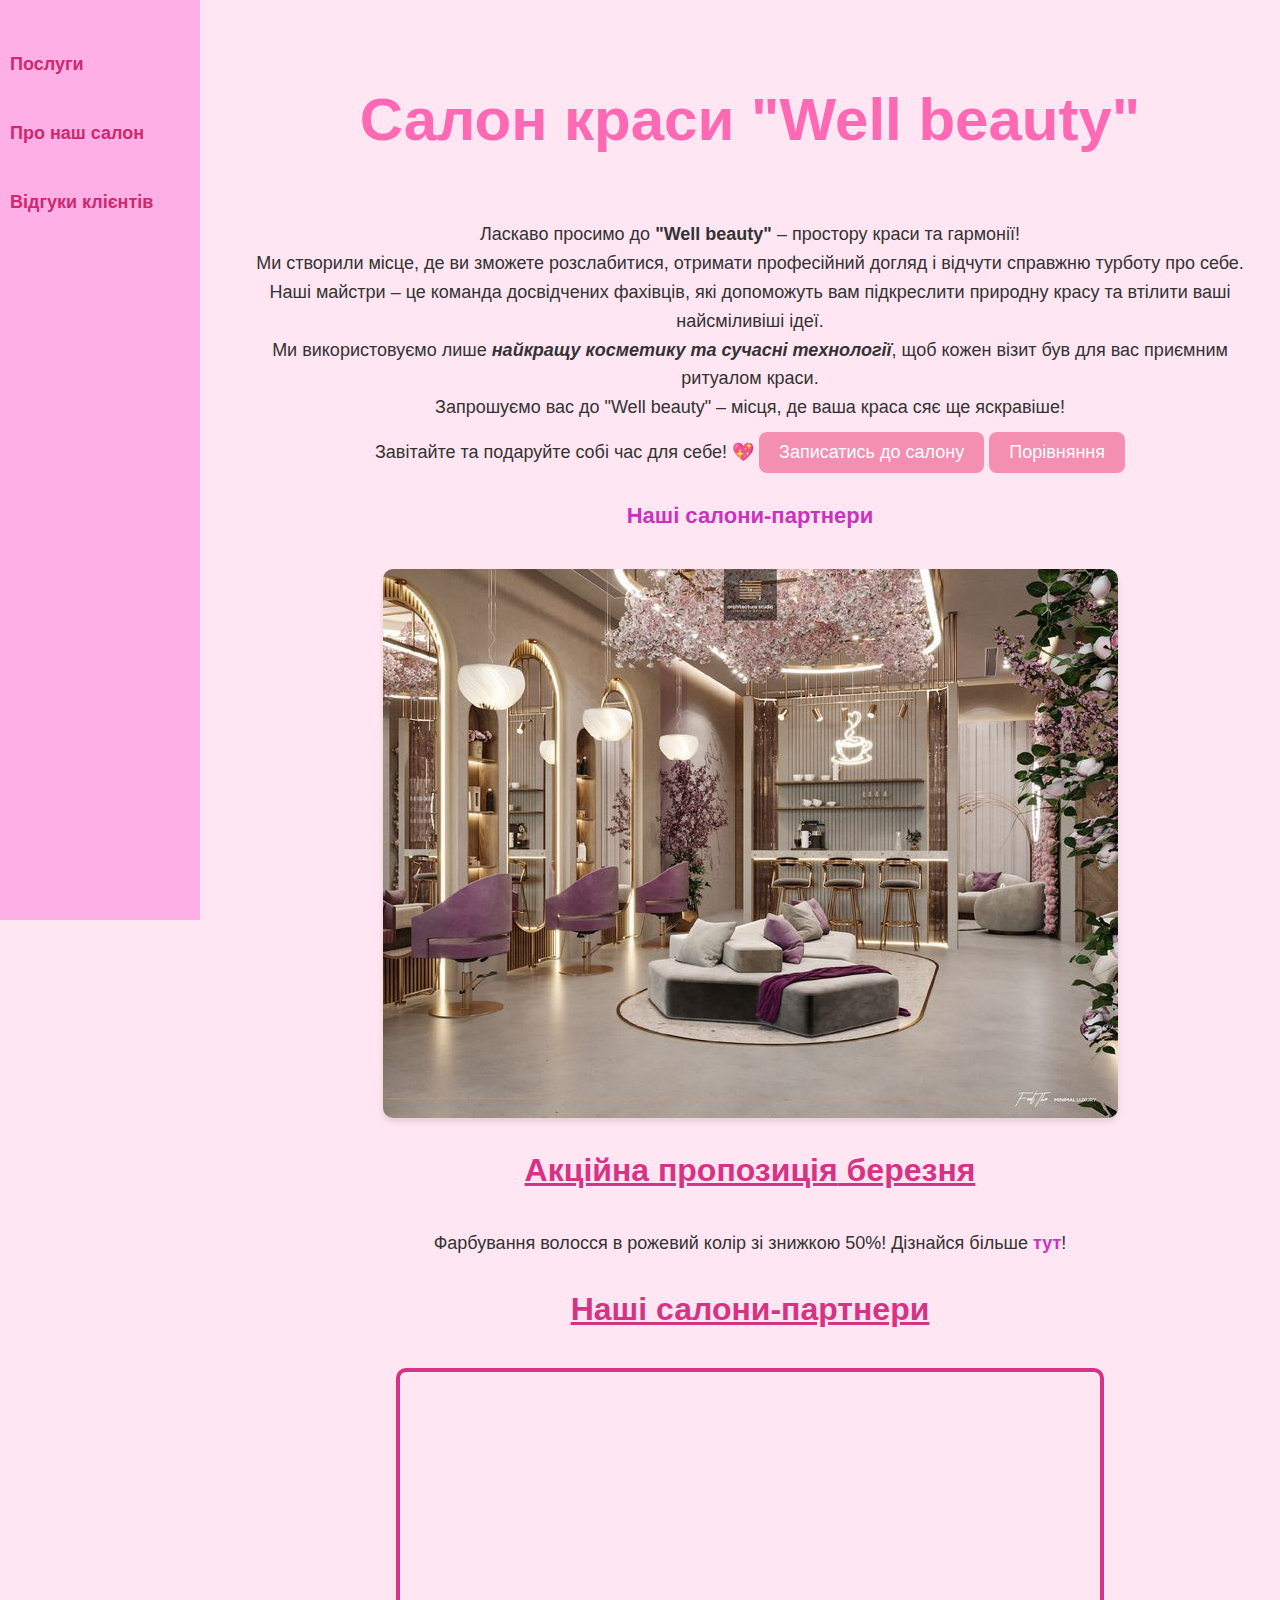
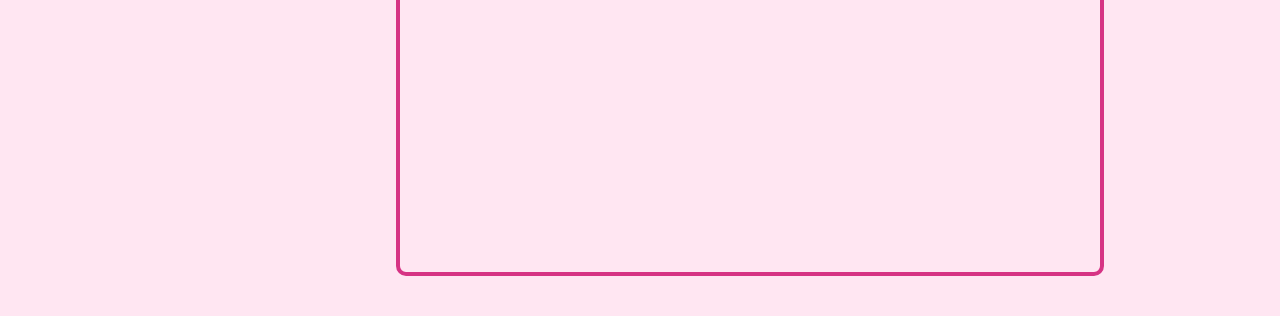
<file: labs/index.html>
<!DOCTYPE html>
<html lang="uk">
<head>
    <meta charset="UTF-8">
    <meta name="author" content="Sofiia Chaikovska">
    <link rel="stylesheet" href="styles.css">
    <title>Салон краси</title>
</head>

<style>
    body {
        margin-left: 220px;
    }
    button {             
        background-color: #f48fb1;  
        color: white;                
        font-size: 18px;            
        padding: 10px 20px;          
        margin: 10px 0;             
        border: none;             
        border-radius: 8px;        
        cursor: pointer;             
        transition: background-color 0.3s;
    }

    button:hover {
        background-color: #ec407a;   
    }

</style>
<body>
    <h1 id="main-title">Салон краси "Well beauty"</h1>
    <p>Ласкаво просимо до <b>"Well beauty"</b> – простору краси та гармонії! <br>
        Ми створили місце, де ви зможете розслабитися, отримати професійний догляд і відчути справжню турботу про себе. <br>Наші майстри – це команда досвідчених фахівців, які допоможуть вам підкреслити природну красу та втілити ваші найсміливіші ідеї.
        <br>Ми використовуємо лише <b><i>найкращу косметику та сучасні технології</i></b>, щоб кожен візит був для вас приємним ритуалом краси.
        <br>
        Запрошуємо вас до "Well beauty" – місця, де ваша краса сяє ще яскравіше!
        <br>Завітайте та подаруйте собі час для себе! 💖
        <button onclick="makeAppointment()">Записатись до салону</button>
        <button onclick="compareStrings()">Порівняння</button>
        <br> <a href="#Salons" id="link-salons">Наші салони-партнери</a>
    </p>
    <a href="salonView.jpg" target="_blank">
        <img alt="Salon View" src="salonView.jpg"/>
    </a>
    <nav>
        <ul>
            <li><a href="services.html">Послуги</a></li>
            <li><a href="aboutUs.html">Про наш салон</a></li>
            <li><a href="reviews.html">Відгуки клієнтів</a></li>
        </ul>
    </nav>
    <div class="sale-section">
        <h2 class="section-title">Акційна <strong>пропозиція</strong> березня</h2>
        <p>Фарбування волосся в рожевий колір зі знижкою 50%! Дізнайся більше <a href="services.html#sale">тут</a>!</p>
    </div>
    <h2 id="Salons" class="section-title">Наші салони-партнери</h2>
    <iframe src="https://leblanc.ua/en/" height="500" width="700" title="Salons"></iframe>

    <script>
    //     window.onload = function () {
    //     alert("Вітаємо вас на сайті салону краси 'Well beauty'!");
    //     setTimeout(function () {
    //         let userName = prompt("Як вас звати?");
    //         if (userName === null || userName.trim() === "") {
    //             alert("Шкода, що ви не представились. До зустрічі!");
    //             return;
    //         }
    //         alert("Ласкаво просимо на наш сайт, " + userName + "!");
    //         let proceed = confirm("Бажаєте підібрати ідеальну процедуру саме для вас?");
    //         if (proceed) {
    //             makeAppointment();
    //         } else {
    //             alert("Гаразд, перегляньте наші послуги та оберіть, що вам до душі 😊");
    //         }
    //     }, 100);
    // }; 
    </script>
    <script src="script.js"></script>
</body>
</html>
</file>
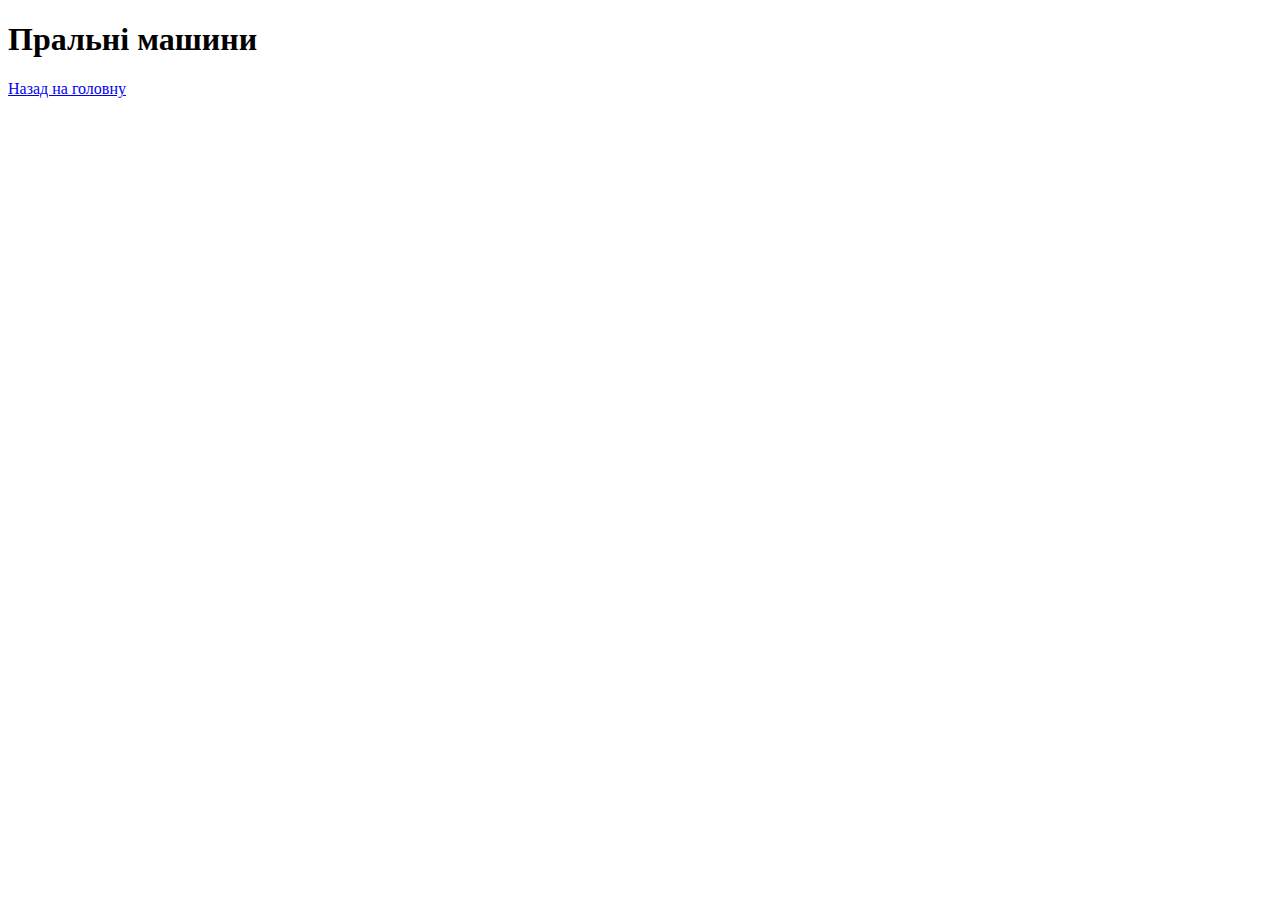
<file: lab1/page1.html>
<!DOCTYPE html>
<html lang="uk">
<head>
    <meta charset="UTF-8">
    <meta name="author" content="Sofiia Chaikovska">
    <title>Пральні машини</title>
</head>
<body>
    <h1>Пральні машини</h1>
    <a href="index.html">Назад на головну</a>
</body>
</html>
</file>
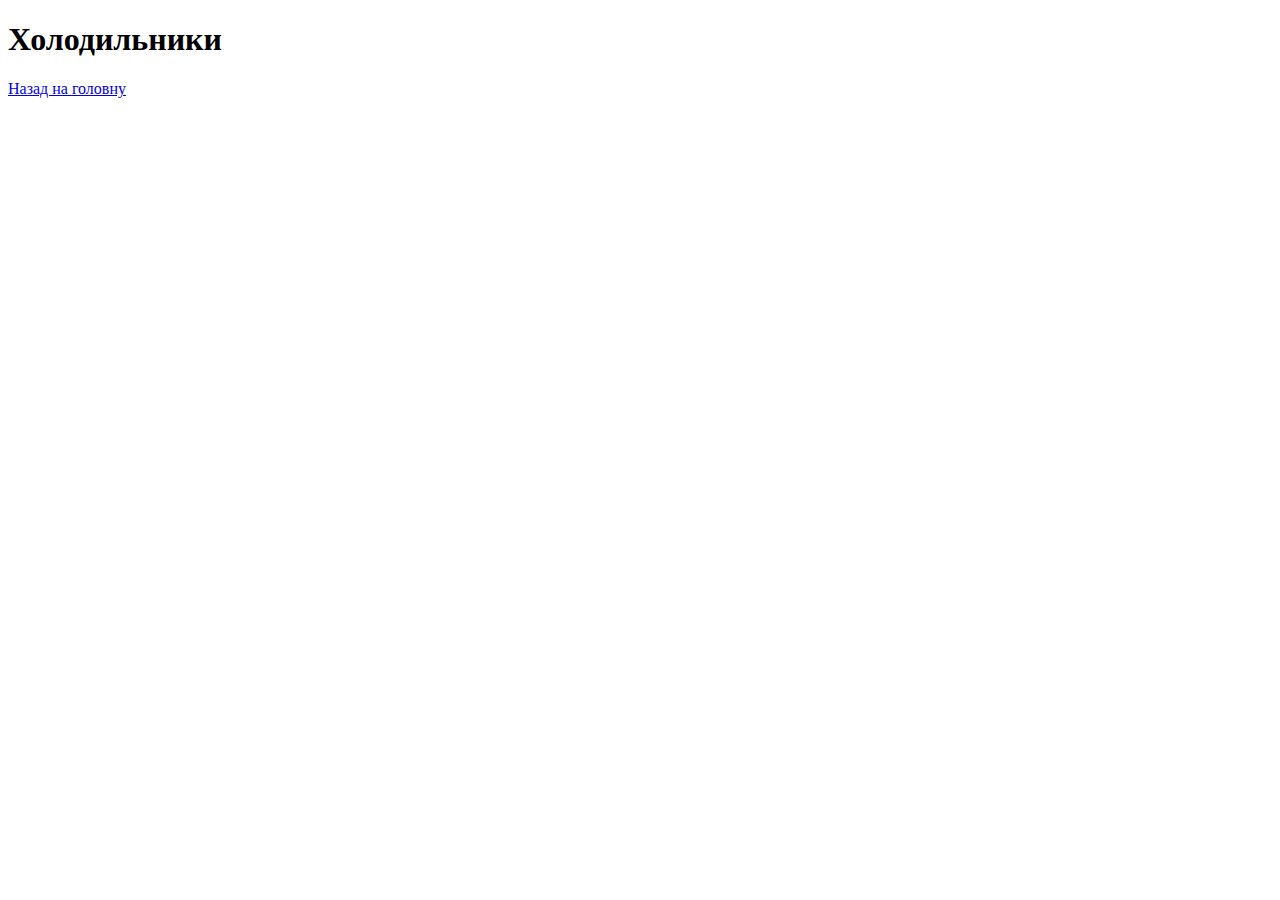
<file: lab1/page2.html>
<!DOCTYPE html>
<html lang="uk">
<head>
    <meta charset="UTF-8">
    <meta name="author" content="Sofiia Chaikovska">
    <title>Холодильники</title>
</head>
<body>
    <h1>Холодильники</h1>
    <a href="index.html">Назад на головну</a>
</body>
</html>
</file>
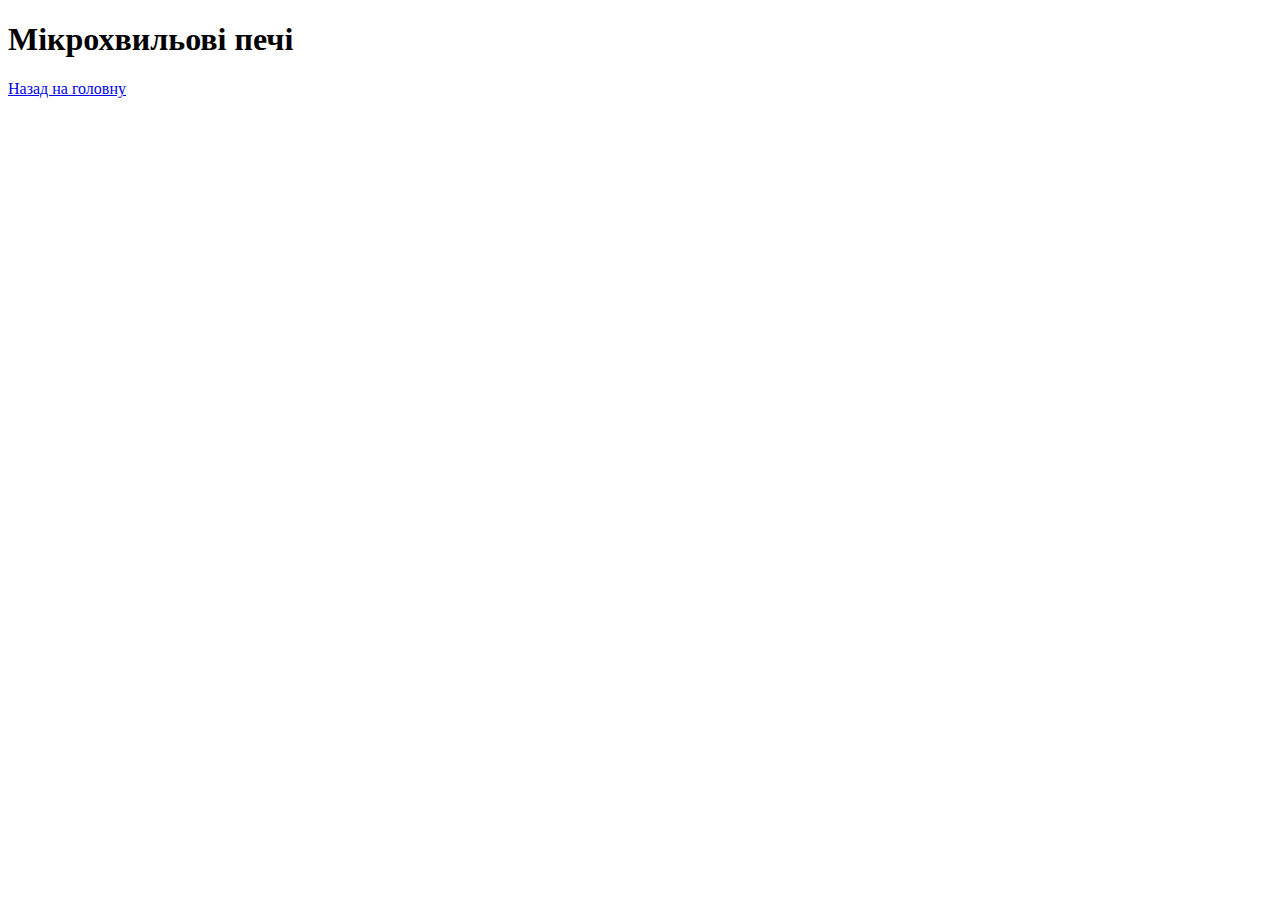
<file: lab1/page3.html>
<!DOCTYPE html>
<html lang="uk">
<head>
    <meta charset="UTF-8">
    <meta name="author" content="Sofiia Chaikovska">
    <title>Мікрохвильові печі</title>
</head>
<body>
    <h1>Мікрохвильові печі</h1>
    <a href="index.html">Назад на головну</a>
</body>
</html>
</file>
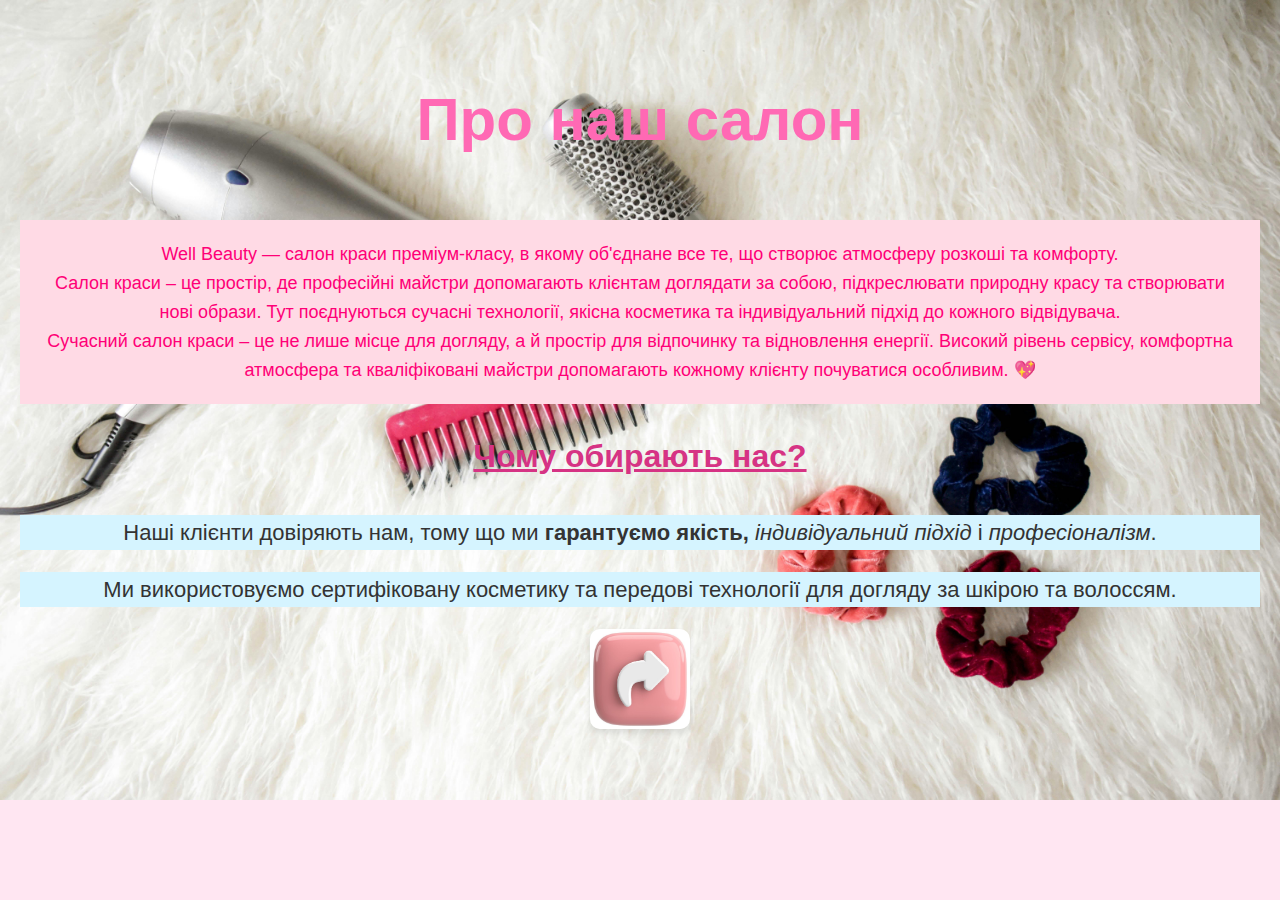
<file: labs/aboutUs.html>
<!DOCTYPE html>
<html lang="uk">
<head>
    <meta charset="UTF-8">
    <meta name="author" content="Sofiia Chaikovska">
    <link rel="stylesheet" href="styles.css">
    <title>Про наш салон</title>
</head>
<body style="background-image: url(beauty-salon-bg.jpg); background-repeat: no-repeat; background-size: 100% 800px;">
    <h1 id="main-title">Про наш салон</h1>
    <p id="paragraph-about-us" style="color: rgb(0, 132, 255);">Well Beauty — салон краси преміум-класу, в якому об'єднане все те, що створює атмосферу розкоші та комфорту.
        <br>
        Салон краси – це простір, де професійні майстри допомагають клієнтам доглядати за собою, підкреслювати природну красу та створювати нові образи. Тут поєднуються сучасні технології, якісна косметика та індивідуальний підхід до кожного відвідувача.
        <br>
        Сучасний салон краси – це не лише місце для догляду, а й простір для відпочинку та відновлення енергії. Високий рівень сервісу, комфортна атмосфера та кваліфіковані майстри допомагають кожному клієнту почуватися особливим. 💖
    </p>

    <section class="info-section">
        <h2 class="section-title">Чому обирають нас?</h2>
        <p>Наші клієнти довіряють нам, тому що ми <strong>гарантуємо якість,</strong> <i>індивідуальний підхід</i> і <i>професіоналізм</i>.</p>
        <p>Ми використовуємо сертифіковану косметику та передові технології для догляду за шкірою та волоссям.</p>
    </section>
    <a href="index.html"><img alt="back" src="backButton.jpg" width="100px" height="100px"/></a>
</body>
</html>
</file>
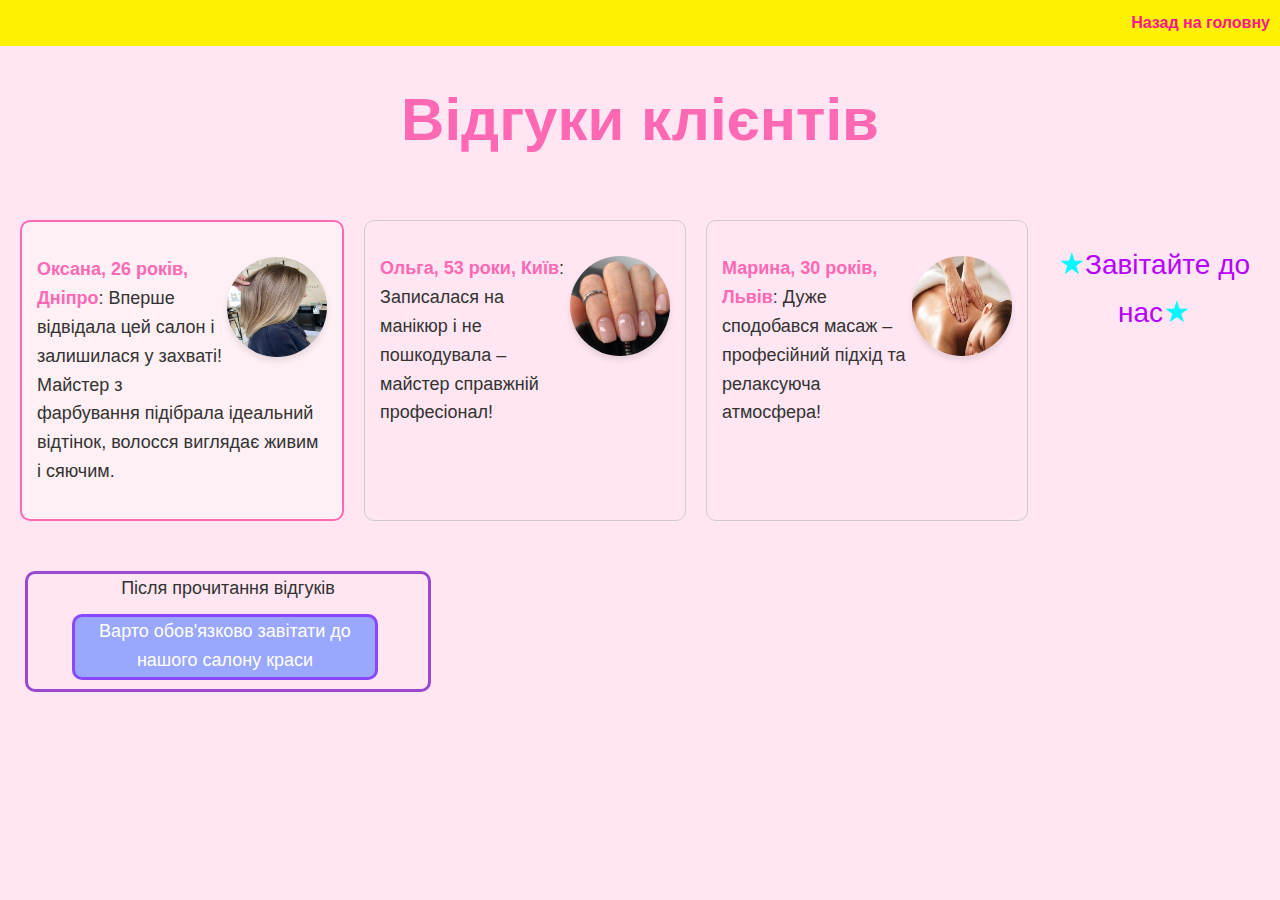
<file: labs/reviews.html>
<!DOCTYPE html>
<html lang="uk">
<head>
    <meta charset="UTF-8">
    <meta name="author" content="Sofiia Chaikovska">
    <link rel="stylesheet" href="styles.css">
    <title>Відгуки клієнтів</title>
</head>
<body>
    <h1 id="main-title">Відгуки клієнтів</h1>
    <div class="reviews-container">
        <div class="review">
            <img src="hair-coloring.jpg" alt="Фарбування волосся">
            <p><span>Оксана, 26 років, Дніпро</span>: Вперше відвідала цей салон і залишилася у захваті! Майстер з фарбування підібрала ідеальний відтінок, волосся виглядає живим і сяючим.</p>
        </div>
        <div class="review">
            <img src="manicure.jpg" alt="манікюр">
            <p><span>Ольга, 53 роки, Київ</span>: Записалася на манікюр і не пошкодувала – майстер справжній професіонал!</p>
        </div>
        <div class="review">
            <img src="massage.jpg" alt="Масаж">
            <p><span>Марина, 30 років, Львів</span>: Дуже сподобався масаж – професійний підхід та релаксуюча атмосфера!</p>
        </div>
    
    <div id="visit-us">Завітайте до нас</div>
    </div>
    <div class="cta-container">
        <div class="feedback-container">Після прочитання відгуків
            <div class="cta-message">Варто обов'язково завітати до нашого салону краси</div>
        </div>
    </div>
    <a href="index.html" class="back-button">Назад на головну</a>
</body>
</html>
</file>
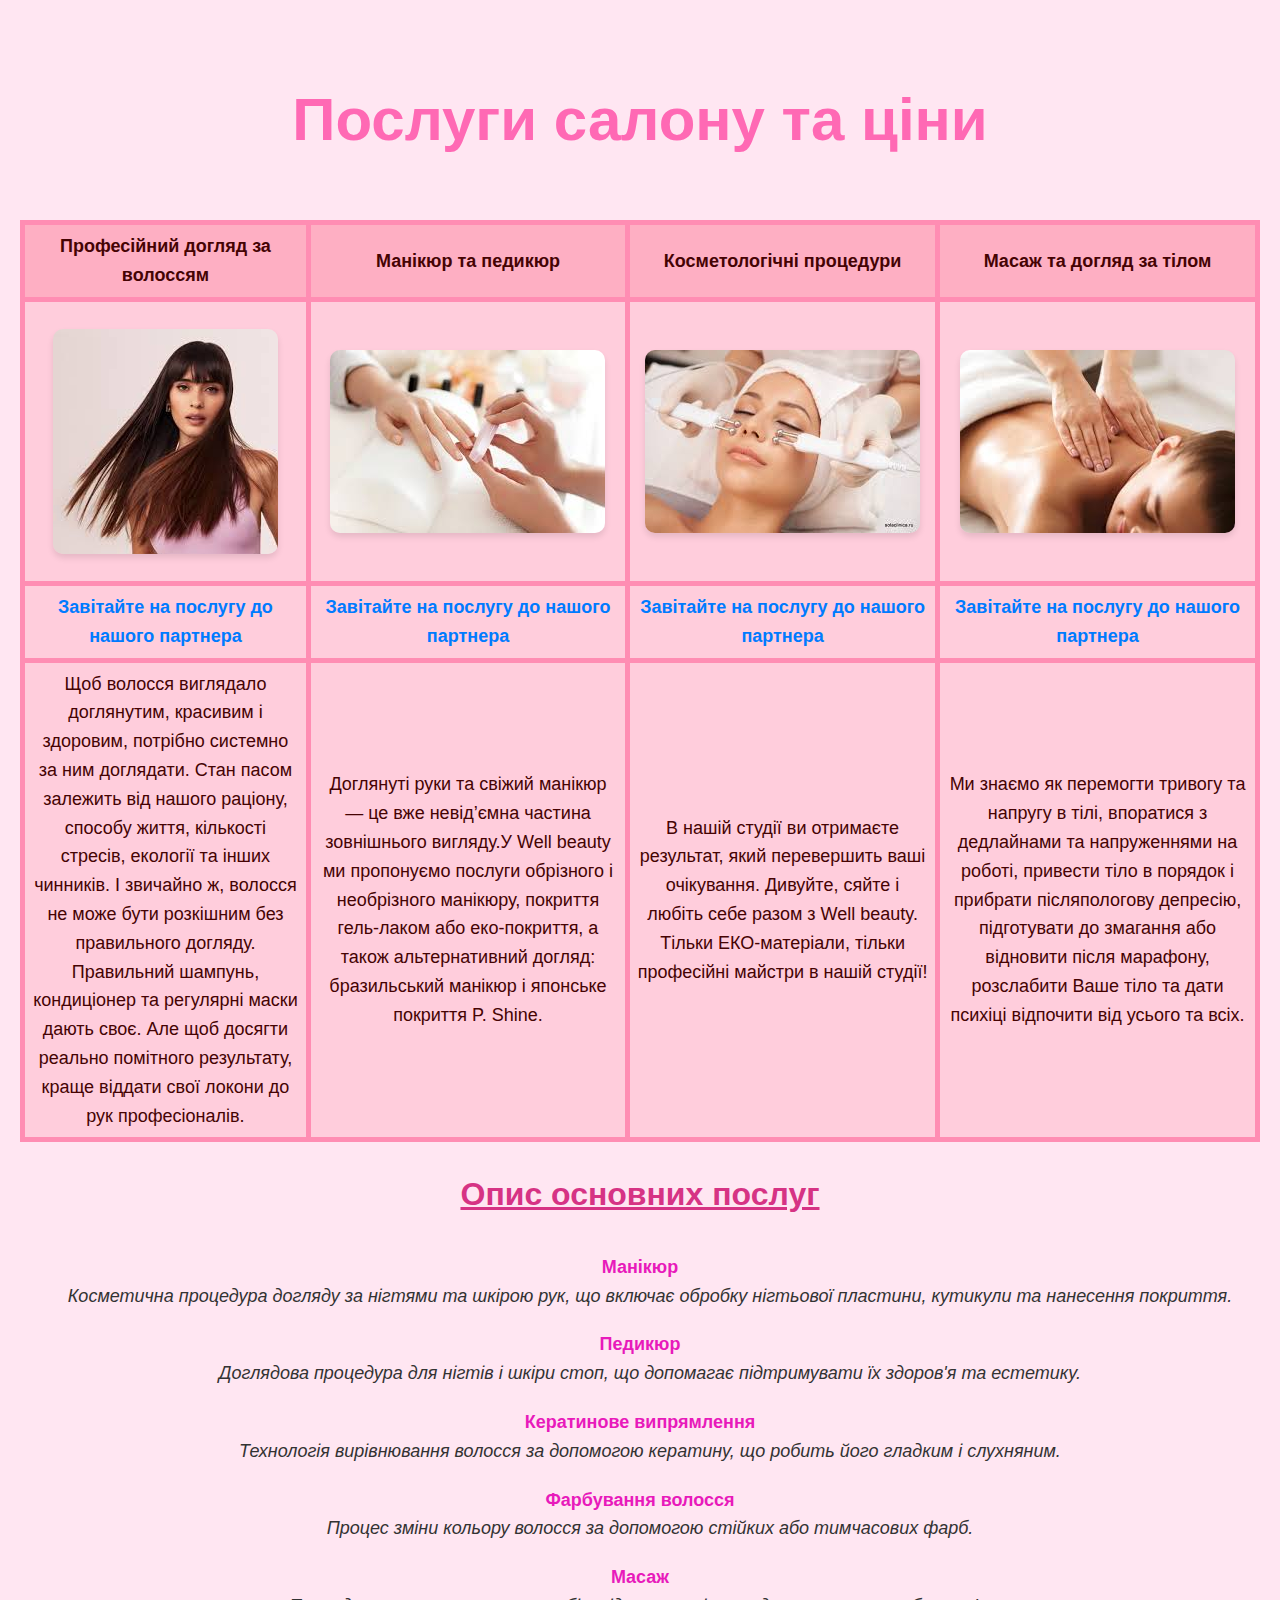
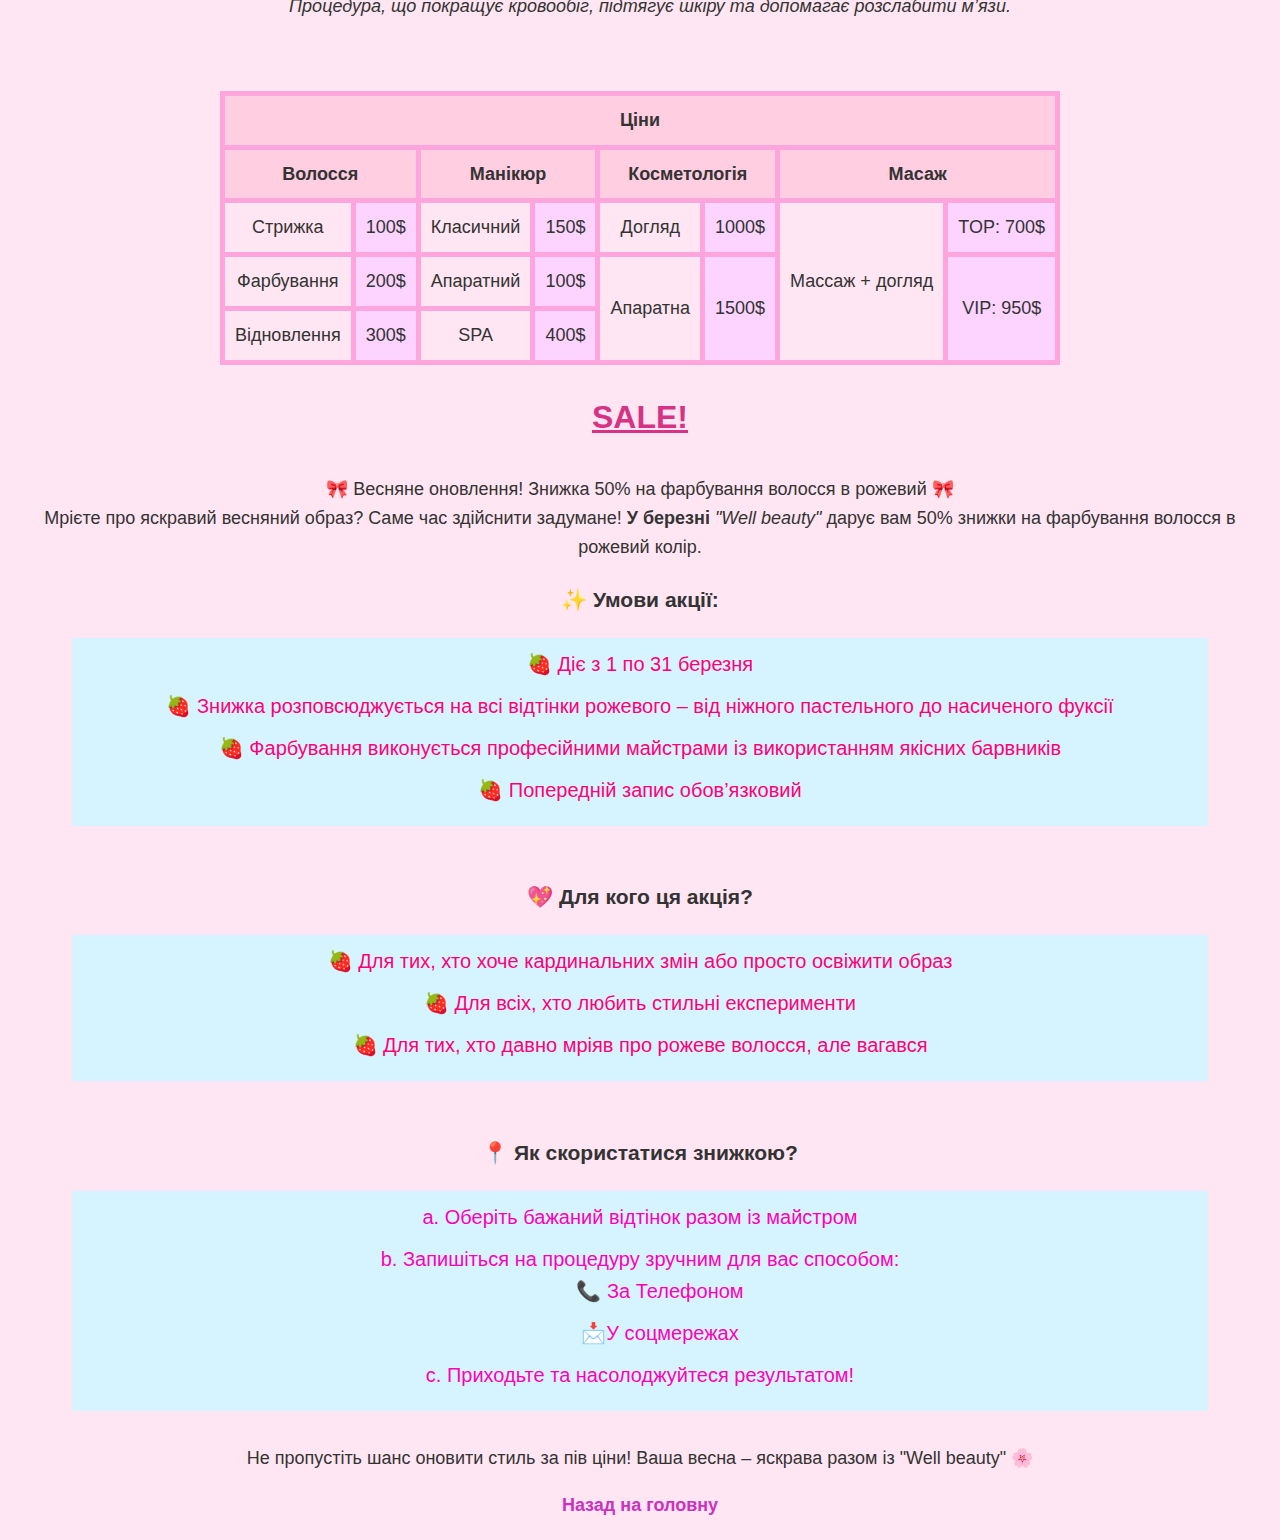
<file: labs/services.html>
<!DOCTYPE html>
<html lang="uk">
<head>
    <meta charset="UTF-8">
    <meta name="author" content="Sofiia Chaikovska">
    <link rel="stylesheet" href="styles.css">
    <title>Послуги</title>
</head>
<body>
    <h1 id="main-title">Послуги салону та ціни</h1>
    <table class="services-table">
        <tr>
            <th>Професійний догляд за волоссям</th>
            <th>Манікюр та педикюр</th>
            <th>Косметологічні процедури</th>
            <th>Масаж та догляд за тілом</th>
        </tr>
        <tr>
            <td><img src="hair.jpg" /></td>
            <td><img src="manic.jpg" /></td>
            <td><img src="face.jpg" /></td>
            <td><img src="massage.jpg" /></td>
        </tr>
        <tr class="salons-partners">
            <td><a href="https://en.wikipedia.org/wiki/Beauty_salon">Завітайте на послугу до нашого партнера</a></td>
            <td><a href="https://gbar.com.ua/ua#services">Завітайте на послугу до нашого партнера</a></td>
            <td><a href="https://gbar.com.ua/ua#services">Завітайте на послугу до нашого партнера</a></td>
            <td><a href="https://gbar.com.ua/ua#services">Завітайте на послугу до нашого партнера</a></td>
        </tr>
        <tr>
            <td>Щоб волосся виглядало доглянутим, красивим і здоровим, потрібно системно за ним доглядати. Стан пасом залежить від нашого раціону, способу життя, кількості стресів, екології та інших чинників. І звичайно ж, волосся не може бути розкішним без правильного догляду. Правильний шампунь, кондиціонер та регулярні маски дають своє. Але щоб досягти реально помітного результату, краще віддати свої локони до рук професіоналів.</td>
            <td>Доглянуті руки та свіжий манікюр — це вже невід’ємна частина зовнішнього вигляду.У Well beauty ми пропонуємо послуги обрізного і необрізного манікюру, покриття гель-лаком або еко-покриття, а також альтернативний догляд: бразильський манікюр і японське покриття P. Shine.</td>
            <td>В нашій студії ви отримаєте результат, який перевершить ваші очікування. Дивуйте, сяйте і любіть себе разом з Well beauty. Тільки ЕКО-матеріали, тільки професійні майстри в нашій студії!</td>
            <td>Ми знаємо як перемогти тривогу та напругу в тілі, впоратися з дедлайнами та напруженнями на роботі, привести тіло в порядок і прибрати післяпологову депресію, підготувати до змагання або відновити після марафону, розслабити Ваше тіло та дати психіці відпочити від усього та всіх.</td>
        </tr>
    </table>
    <h2 class="section-title">Опис основних послуг</h2>
    <dl>
        <dt>Манікюр</dt>
        <dd>Косметична процедура догляду за нігтями та шкірою рук, що включає обробку нігтьової пластини, кутикули та нанесення покриття.</dd>

        <dt>Педикюр</dt>
        <dd>Доглядова процедура для нігтів і шкіри стоп, що допомагає підтримувати їх здоров'я та естетику.</dd>

        <dt>Кератинове випрямлення</dt>
        <dd>Технологія вирівнювання волосся за допомогою кератину, що робить його гладким і слухняним.</dd>

        <dt>Фарбування волосся</dt>
        <dd>Процес зміни кольору волосся за допомогою стійких або тимчасових фарб.</dd>

        <dt>Масаж</dt>
        <dd style="margin-bottom: 70px;">Процедура, що покращує кровообіг, підтягує шкіру та допомагає розслабити м’язи.</dd>
    </dl>

    <table class="price-table">
        <colgroup>
          <col span="1">
          <col span="1" class="price">
          <col span="1">
          <col span="1" class="price">
          <col span="1">
          <col span="1" class="price">
          <col span="1">
          <col span="1" class="price">
        </colgroup>
        <tr>
            <th colspan="8">Ціни</th>
        </tr>
        <tr>
            <th colspan="2">Волосся</th>
            <th colspan="2">Манікюр</th>
            <th colspan="2">Косметологія</th>
            <th colspan="2">Масаж</th>
        </tr>
        <tr>
            <td>Стрижка</td>
            <td>100$</td>
            <td>Класичний</td>
            <td>150$</td>
            <td>Догляд</td>
            <td>1000$</td>
            <td rowspan="3">Массаж + догляд</td>
            <td>TOP: 700$</td>
        </tr>
        <tr>
            <td>Фарбування</td>
            <td>200$</td>
            <td>Апаратний</td>
            <td>100$</td>
            <td rowspan="2">Aпаратна</td>
            <td rowspan="2">1500$</td>
            <td rowspan="2">VIP: 950$</td>
        </tr>
        <tr>
            <td>Відновлення</td>
            <td>300$</td>
            <td>SPA</td>
            <td>400$</td>
        </tr>
    </table>

    <h2 id="sale" class="section-title">SALE!</h2>
    <p>🎀 Весняне оновлення! Знижка 50% на фарбування волосся в рожевий 🎀

        <br>Мрієте про яскравий весняний образ? Саме час здійснити задумане!<b> У березні</b> <i>"Well beauty"</i> дарує вам 50% знижки на фарбування волосся в рожевий колір.
        <br>
        <h3>✨ Умови акції:</h3>
        <ul class="check-list">
            <li>
                Діє з 1 по 31 березня
            </li>
            <li>
                Знижка розповсюджується на всі відтінки рожевого – від ніжного пастельного до насиченого фуксії
            </li>
            <li>
                Фарбування виконується професійними майстрами із використанням якісних барвників
            </li>
            <li>
                Попередній запис обов’язковий
            </li>
        </ul>
        <br>
        <h3>💖 Для кого ця акція?</h3>
        <ul  class="check-list">
            <li>
                Для тих, хто хоче кардинальних змін або просто освіжити образ
            </li>
            <li>
                Для всіх, хто любить стильні експерименти
            </li>
            <li>
                Для тих, хто давно мріяв про рожеве волосся, але вагався
            </li>
        </ul>
        <br>
        <h3>📍 Як скористатися знижкою?</h3>
        <ol class="ordered-list">
            <li>
                Оберіть бажаний відтінок разом із майстром
            </li>
            <li>
                Запишіться на процедуру зручним для вас способом:
                <ul>
                    <li style="list-style-type:'📞'"> За Телефоном</li>
                    <li style="list-style-type:'📩'">У соцмережах</li>
                </ul>
            </li>
            <li>
                Приходьте та насолоджуйтеся результатом!
            </li>
        </ol>
        <br>
        Не пропустіть шанс оновити стиль за пів ціни! Ваша весна – яскрава разом із "Well beauty" 🌸</p>
    <a href="index.html">Назад на головну</a>
</body>
</html>
</file>
<file: labs/styles.css>
body {
    font-family: Verdana, Geneva, Tahoma, sans-serif;
    font-size: 18px;
    color: #333;
    line-height: 1.6;
    text-align: center;
    background-color: #ffe6f2;
    margin: 0;
    padding: 20px;
}

h1, h2 {
    font-family: 'Trebuchet MS', sans-serif;
    text-align: center;
    line-height: 2;
}

#main-title {
    font-size: 60px;
    color: hotpink;
    font-weight: bold;
}

.section-title {
    font-size: 32px;
    color: #d63384;
    font-weight: bold;
    text-decoration: underline;
    margin-top: 20px;
}

a {
    color: #cc32bf;
    text-decoration: none;
    font-weight: bold;
}

a:hover {
    color: #ff1493;
    text-decoration: none;
}

#paragraph-about-us {
    color: #ff0077 !important;
    background-color: #ffdae5;
    padding: 20px;
}

#link-salons {
    font-size: 22px;
    line-height: 3;
}

nav {
    position: fixed;
    left: 0;
    top: 0;
    height: 100%;
    width: 200px;
    background-color: #feafe5;
    padding-top: 20px;
}

nav ul {
    list-style-type: none;
    padding: 0;
}

nav ul li {
    margin: 20px 0;
}

nav ul li a {
    display: block;
    padding: 10px;
    color: #cf286e;
    text-decoration: none;
    font-weight: bold;
    text-align: left;
    border-radius: 5px;
}

nav ul li a:hover {
    background-color: #ffa0d4;
}

img {
    display: block;
    margin: 20px auto;
    border-radius: 10px;
    box-shadow: 0px 4px 6px rgba(0, 0, 0, 0.1);
}

iframe {
    display: block;
    margin: 20px auto;
    border: 4px solid #d63384;
    border-radius: 10px;
    height: 500px;
    width: 700px;
}

table.services-table {
    margin: auto;
    border-spacing: 10px;
    color: rgb(69, 3, 3);
    border: 5px solid rgb(255, 141, 179);
    border-collapse: collapse;
    font-family: 'Segoe UI', sans-serif;
}

table.services-table th {
    padding: 10px;
    background-color: #feafc3;
}

table.services-table th, table.services-table td {
    padding: 7px;
    text-align: center;
    border: 5px solid rgb(255, 141, 179);
}

table.services-table td {
    background-color: #ffcddc;
}

dt {
    font-weight: bold; 
    color: #e81abb; 
    margin-top: 10px;
}

dd {
    margin-left: 20px; 
    margin-bottom: 20px; 
    font-style: italic; 
}

table.price-table {
    margin: auto;
    border-spacing: 0;
    border: 5px solid rgb(255, 165, 222);
    border-collapse: collapse;
    font-family: 'Segoe UI', sans-serif;
}


.price-table th {
    background-color: rgb(255, 206, 224);
    border: 5px solid rgb(255, 165, 222);
    padding: 10px;
}

.price-table td {
    text-align: center;
    border: 5px solid rgb(255, 165, 222);
    padding: 10px;
}

.info-section p {
    font-size: 22px;
    font-family: 'Gill Sans', 'Gill Sans MT', Calibri, 'Trebuchet MS', sans-serif;
    background-color: #d5f4ff;
}

.price {
    background-color: #fcd4ff;
}

.check-list, .ordered-list {
    list-style-position: inside;
    text-align: center;
    margin: 5px auto;
    padding: 10px;
    width: 90%;
    background-color: #d5f4ff;
    
}

.check-list li, .ordered-list li {
    margin-bottom: 10px;
    font-size: 20px;
    font-family:'Lucida Sans', 'Lucida Sans Regular', 'Lucida Grande', 'Lucida Sans Unicode', Geneva, Verdana, sans-serif;
}

.check-list li {
    list-style-type: '🍓';
    color: #ff0077;
}

.ordered-list li {
    list-style-type: lower-alpha;
    color: #ff00b7;
}

.reviews-container {
    display: flex;
    gap: 20px;
    justify-content: center; 
}
.review {
    width: 30%;
    padding: 15px;
    border: 1px solid #ccc;
    border-radius: 10px;
}

.review:first-child {
    border: 2px solid #ff69b4;
    background-color: #fff0f5;
}
.review img {
    width: 100px;
    height: 100px;
    border-radius: 50%;
    float: right;
}
p span {
    font-weight: bold;
    color: #ff69b4;
}

.review p {
    text-align: left;
}

.back-button {
    position: fixed;
    top: 0;
    left: 0;
    background-color: #ff69b4;
    color: white;
    padding: 10px;
    text-align: right;
    font-size: 16px;
    font-weight: bold;
    width: 100%;
    box-sizing: border-box;
}

.back-button:hover {
    background-color: #fff200;
}

#visit-us {
    text-align: center;
    font-size: 28px;
    margin-top: 20px;
    position: relative;
    color: #b700ff;
}

#visit-us:before {
    content: "\2605";
    color: #06f7ff;
    font-size: 30px;
}

#visit-us:after {
    content: "\2605";
    color: #06f7ff;
    font-size: 30px;
}

.salons-partners a:link {
    color: #007BFF;
    text-decoration: none; 
}

.salons-partners a:visited {
    color: #800080;
    text-decoration: none;
}

.salons-partners a:active {
    background-color: #0dff00; 
}

.salons-partners a:hover {
    color: #fbff00; 
    text-decoration: underline; 
}

.cta-container{
    margin-top: 50px;
    margin-left: 5px;
}
  
div.feedback-container {
    position: relative;
    width: 400px;
    height: 115px;
    border: 3px solid #9c49cf;
    border-radius: 10px;
}
  
div.cta-message {
    position: absolute;
    top: 40px;
    right: 50px;
    width: 300px;
    height: 60px;
    background-color: rgb(154, 167, 255);
    color: white;
    border: 3px solid #8a47ff;
    border-radius: 10px;
}
</file>
